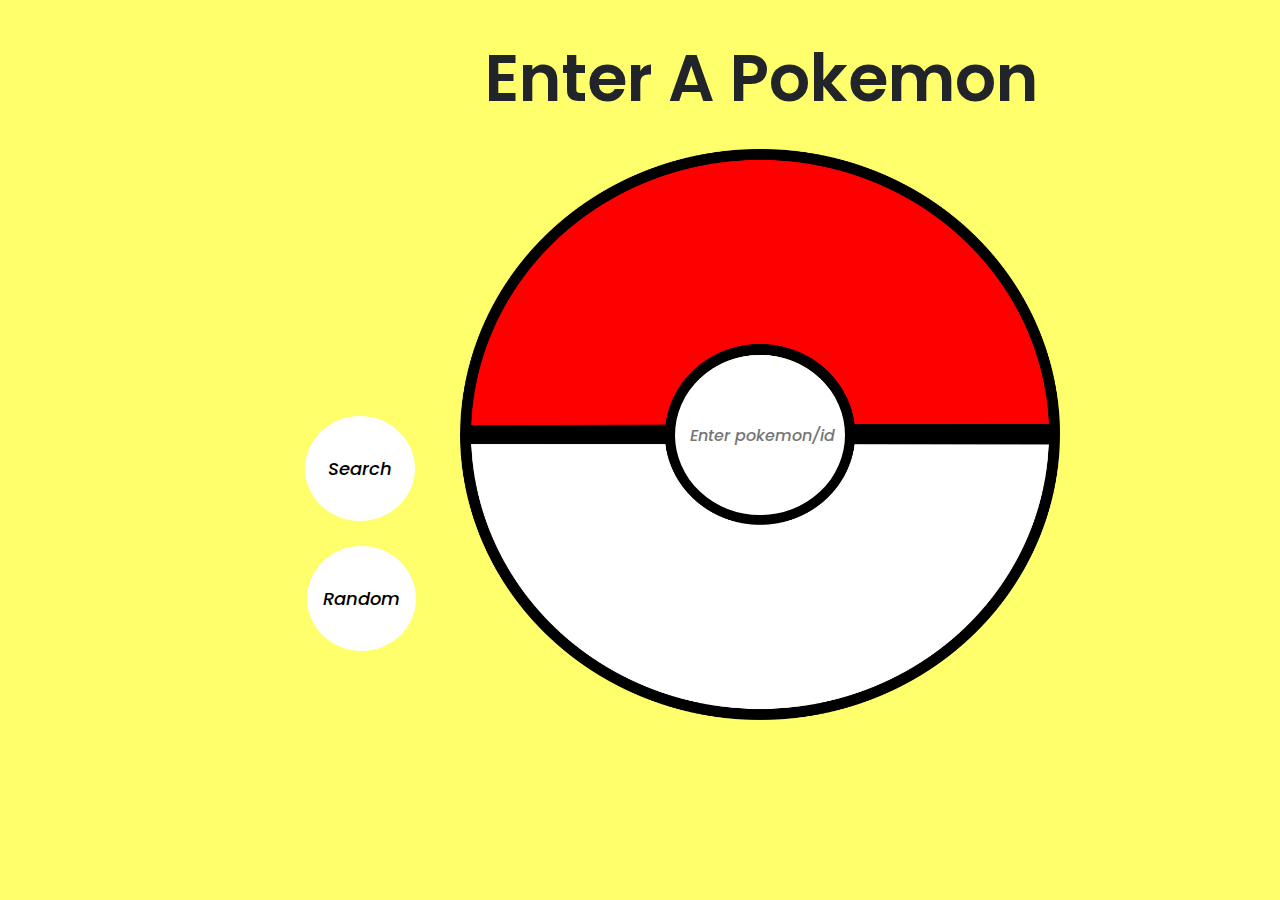
<file: index.html>
<!DOCTYPE html>
<html lang="en">
<head>
    <link rel="shortcut icon" type="image/x-icon" href="./imgs/TabIcon.ico" />
    <meta charset="UTF-8">
    <meta name="viewport" content="width=device-width, initial-scale=1.0">
    <title>PokéFo</title>
    <meta name="description" content="Pokefo: A comprehensive Pokemon information and search platform. Find detailed stats, abilities, and more about your favorite Pokemon.">
    <meta name="keywords" content="Pokemon, Pokemon search, Pokemon information, Pokemon stats, Pokedex, Poke,PokéFo">
    <meta name="author" content="Bradley Amankwah ">
    <meta property="og:title" content="Pokefo">
    <meta property="og:description" content="Discover detailed information about your favorite Pokemon.">
    <meta property="og:image" content="URL_to_your_image">
    <meta property="og:url" content="URL_of_your_website">
    <meta name="twitter:card" content="summary_large_image">
    <meta name="twitter:title" content="Pokefo">
    <meta name="twitter:description" content="Find detailed stats, abilities, and more about your favorite Pokemon.">
    <meta name="twitter:image" content="URL_to_your_image">

    <link rel="preconnect" href="https://fonts.googleapis.com">
    <link rel="preconnect" href="https://fonts.gstatic.com" crossorigin>
    <link href="https://fonts.googleapis.com/css2?family=Bebas+Neue&family=Rubik:ital,wght@0,300..900;1,300..900&display=swap" rel="stylesheet">
    <link href="https://cdn.jsdelivr.net/npm/bootstrap@5.3.3/dist/css/bootstrap.min.css" rel="stylesheet" integrity="sha384-QWTKZyjpPEjISv5WaRU9OFeRpok6YctnYmDr5pNlyT2bRjXh0JMhjY6hW+ALEwIH" crossorigin="anonymous">
    <link rel="stylesheet" href="./CSS/info.css">
    <link rel="stylesheet" href="./CSS/info-styling.css">
    <link rel="preconnect" href="https://fonts.googleapis.com">
    <link rel="preconnect" href="https://fonts.gstatic.com" crossorigin>
    <link href="https://fonts.googleapis.com/css2?family=Poppins:ital,wght@0,100;0,200;0,300;0,400;0,500;0,600;0,700;0,800;0,900;1,100;1,200;1,300;1,400;1,500;1,600;1,700;1,800;1,900&display=swap" rel="stylesheet">
    <style>
/*=========FONTS==========*/
.poppins-medium-italic {
    font-family: "Poppins", sans-serif;
    font-weight: 500;
    font-style: italic;
    }

    .poppins-medium {
    font-family: "Poppins", sans-serif;
    font-weight: 700;
    font-style: bold;
    }

    .poppins-mediumheader {
    font-family: "Poppins", sans-serif;
    font-weight: 600;

    }
    p{
        font-size: 24px;
    }

    .poppins-semibold-italic {
  font-family: "Poppins", sans-serif;
  font-weight: 600;
  font-style: normal;
}

/*=========FONTS==========*/

.first-apperance{
    font-size: 24px;
}
</style>
</head>
<body>

    <h1 id="EnterText" class="poppins-semibold-italic  BigText">Enter A Pokemon</h1>

    <div id="monContainer" class="container ">
        <!--This whole section is the pokeball body and search-->
        <span id="TopSection"><img src="./imgs/poketop.png" class="img-fluid top-part poppins-medium-italic" width="600px" id="poketop-red" alt="top"></span>

        <span id="search-section"> <input type="text" class="poke-btn poppins-medium-italic" id="poke-btn" style="text-align: center;"  placeholder=" Enter pokemon/id"> </span>

        <span id="BottomSection"> <img src="./imgs/pokebottom.png" class="img-fluid bottom-part poppins-medium"  width="600px" alt="bottom"></span>
        <span id="setToNormal"><button style="z-index: 1;" class="change-size poppins-medium-italic" id="pokeget-btn"  >Search</button></span><!--Here is what we use to search for a pokemon-->
        <span id="RandomBtnContainer"><button style="z-index: 1;" id="pokeget-random" class="pokeget-random poppins-medium-italic">Random</button></span><!--Here is what we use to search for a pokemon-->

        <div class="hide-away" id="dex-body" >
                   
            <span id="no-pokemon"></span>
            <!--This will show the body-->
            <h1 id="pokemon-name"  class="poppins-mediumheader pokeText"></h1>

            <div id="pokemon-icon" class="iconsection">
            </div>

            <div class="container-fluid specialist-info"><!--Going to store the abilites,first apperance, types and held items-->
                <ul id="Abilites-list" class="abilites-section"><!--Display abilities-->
                    <p class="poppins-medium first-apperance"><b style=" text-decoration: underline;">Abilities</b></p>
                </ul>        
                
                <div class="genartioninfo"><!--Display generation-->
                    <span style=" text-decoration:underline;" class="poppins-medium first-apperance"><b>First Appearance</b></span>
                    <p id="origin-game"></p>
                </div>
                

                <div id="poke-type" class="container-md poke-type"><!--Display types-->
                    <p style="text-decoration: underline;" class="poppins-medium"><b>Types</b></p>
                </div>

                <div id="Helditem" class="Held-item">
                    <p style=" text-decoration: underline;" class="poppins-medium"><b>Held Items</b></p>
                </div>

                <div class="weight" id="Weight">
                    <p style=" text-decoration: underline;" class="poppins-medium"><b>Weight</b></p>
                    <!--This will store a poke weight-->
                </div>
            </div>

            <div class="container-md stat-bar p-5">

                <!--For hp-->
                <div class="stat-body">
                    <div class="" id="hp"  role="" style="background-color: rgb(109, 255, 80);" aria-valuenow="25" aria-valuemin="0" aria-valuemax="100"><span id="num-hp" class="btn btn-primary statValue"  style="background-color: rgb(109, 255, 80); border: none;"></span></div>
                </div> 
                <br>
                <!--For attack-->
                <div class="stat-body">
                    <div class="" id="attack" role="" style="background-color: rgb(243, 0, 0);" aria-valuenow="50" aria-valuemin="0" aria-valuemax="100"><span id="num-atk" class="btn btn-primary statValue" style="background-color: rgb(243, 0, 0); border: none;"></span></div>
                </div>

                <br>
                <!--For defense-->
                <div class="stat-body">
                    <div class="" id="def" style="background-color: rgb(0, 76, 152);" role="progressbar" aria-valuenow="25" aria-valuemin="0" aria-valuemax="100"><span id="num-def" class="btn btn-primary statValue" style="background-color: rgb(0, 76, 152);  border: none;"></span></div>
                </div>
                <br>
                <!--For special-attack-->
                <div class="stat-body">
                    <div class="" id="special-atk"  style="background-color: rgb(242, 80, 6);" aria-valuenow="25" aria-valuemin="0" aria-valuemax="100"><span id="num-specialatk" class="btn btn-primary statValue" style="background-color:  rgb(242, 80, 6);  border: none;" ></span></div>
                </div>
                <br>
                <!--For sspecial-defense-->
                <div class="stat-body">
                    <div  class="" id="special-def"   style="background-color: rgb(76, 19, 220);" aria-valuenow="25" aria-valuemin="0" aria-valuemax="100"><span id="num-specialdef" class="btn btn-primary statValue" style="background-color:  rgb(76, 0, 220);  border: none;"></span></div>
                </div>
                <br>
                <!--For speed-->
                <div class="stat-body">
                    <div class="" id="speed"  style="background-color: rgb(221, 3, 163);"aria-valuenow="25" aria-valuemin="0" aria-valuemax="100"><span id="num-speed" class="btn btn-primary statValue" style="background-color:  rgb(221, 3, 163);  border: none;"></span></div>
                </div>
                <p style="font-size: 20px;;height: 40px; color: #ffff; margin-left: 14%; margin-top: 2%;" id="basetotal" class="btn btn-warning "></p>
            </div>

            <ul id="moves-list" class="moves-list-class">
                <p style=" text-align: center;font-size: 28px; margin: 0; padding: 0; text-decoration: underline;"><b>Moves</b></p>
            </ul>
            <button type="button" class="Leftarrowbtn"><span id="left-arrow"></span></button>
           <button type="button" class="Rightarrowbtn"><span id="right-arrow"></span></button>
        </div>
    </div>
    <script src="JS/PokeInf.js"></script>
    <script src="https://cdn.jsdelivr.net/npm/bootstrap@5.3.3/dist/js/bootstrap.bundle.min.js" integrity="sha384-YvpcrYf0tY3lHB60NNkmXc5s9fDVZLESaAA55NDzOxhy9GkcIdslK1eN7N6jIeHz" crossorigin="anonymous"></script>
    <script async src="https://pagead2.googlesyndication.com/pagead/js/adsbygoogle.js?client=ca-pub-7061855799174378"
    crossorigin="anonymous"></script>
    <!--Ads for the website-->

    <!--Ads for the website-->

</body>
</html>
</file>
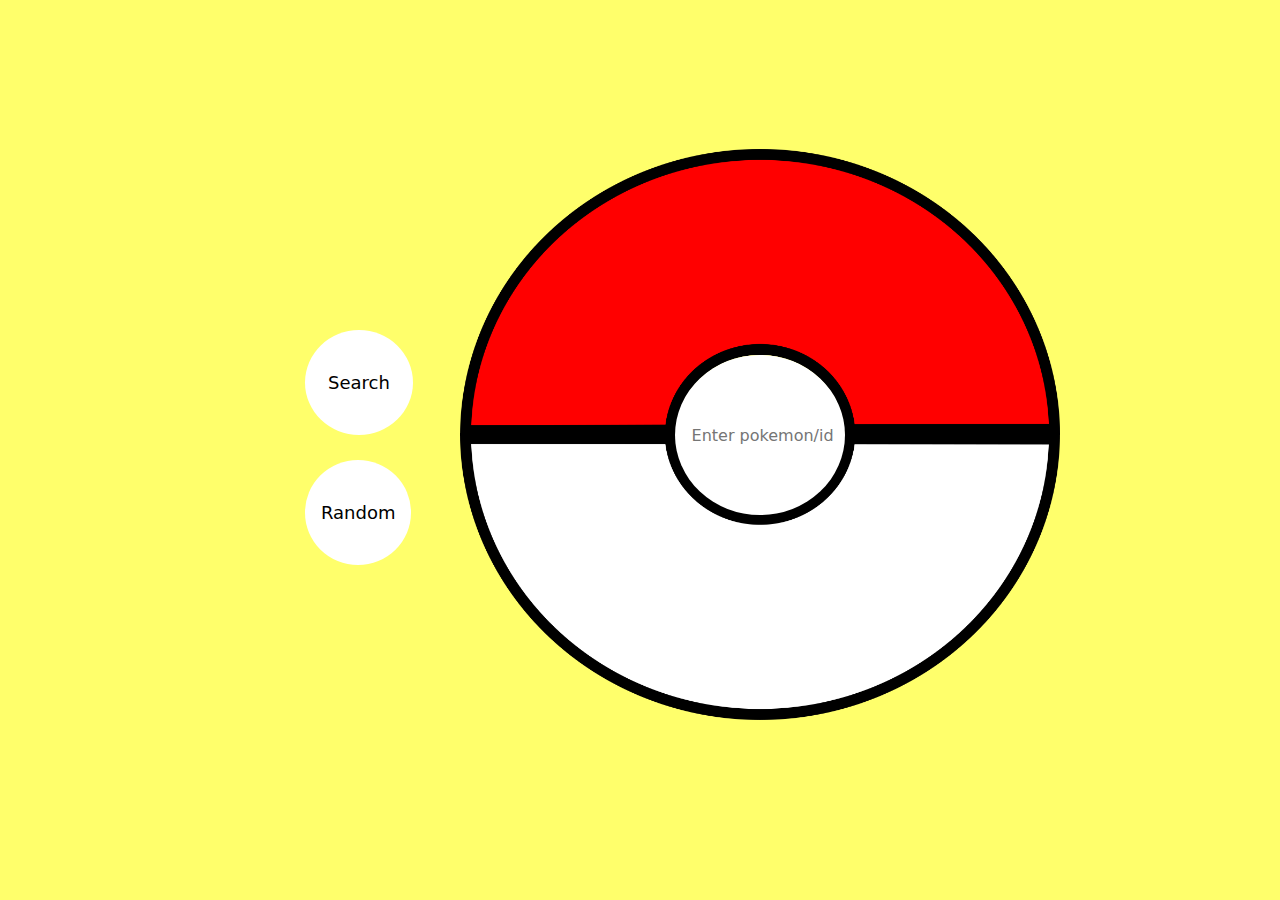
<file: Info.html>
<!DOCTYPE html>
<html lang="en">
<head>
    <meta charset="UTF-8">
    <meta name="viewport" content="width=device-width, initial-scale=1.0">
    <title>PokéFo</title>
    <meta name="description" content="Pokefo: A comprehensive Pokemon information and search platform. Find detailed stats, abilities, and more about your favorite Pokemon.">
    <meta name="keywords" content="Pokemon, Pokemon search, Pokemon information, Pokemon stats, Pokedex, Poke,PokéFo">
    <meta name="author" content="Bradley Amankwah ">
    <meta property="og:title" content="Pokefo">
    <meta property="og:description" content="Discover detailed information about your favorite Pokemon.">
    <meta property="og:image" content="URL_to_your_image">
    <meta property="og:url" content="URL_of_your_website">
    <meta name="twitter:card" content="summary_large_image">
    <meta name="twitter:title" content="Pokefo">
    <meta name="twitter:description" content="Find detailed stats, abilities, and more about your favorite Pokemon.">
    <meta name="twitter:image" content="URL_to_your_image">

    <link rel="preconnect" href="https://fonts.googleapis.com">
    <link rel="preconnect" href="https://fonts.gstatic.com" crossorigin>
    <link href="https://fonts.googleapis.com/css2?family=Bebas+Neue&family=Rubik:ital,wght@0,300..900;1,300..900&display=swap" rel="stylesheet">
    <link href="https://cdn.jsdelivr.net/npm/bootstrap@5.3.3/dist/css/bootstrap.min.css" rel="stylesheet" integrity="sha384-QWTKZyjpPEjISv5WaRU9OFeRpok6YctnYmDr5pNlyT2bRjXh0JMhjY6hW+ALEwIH" crossorigin="anonymous">
    <link rel="stylesheet" href="./CSS/info.css">
    <link rel="stylesheet" href="./CSS/info-styling.css">
    <style>
    /* Custom styles can be added here */
    </style>
</head>
<body>
    <div id="monContainer" class="container">
        <!--This whole section is the pokeball body and search-->
        <span id="TopSection"><img src="./imgs/poketop.png" class="img-fluid top-part" width="600px" id="poketop-red" alt="top"></span>

        <span id="search-section"> <input type="text" class="poke-btn" id="poke-btn" style="text-align: center;"  placeholder=" Enter pokemon/id"> </span>

        <span id="BottomSection"> <img src="./imgs/pokebottom.png" class="img-fluid bottom-part"  width="600px" alt="bottom"></span>
        <span id="setToNormal"><button style="z-index: 1;" class="change-size" id="pokeget-btn" >Search</button></span><!--Here is what we use to search for a pokemon-->
        <span ><button style="z-index: 1;" id="pokeget-random" class="pokeget-random">Random</button></span><!--Here is what we use to search for a pokemon-->

        <div class="hide-away" id="dex-body" >

            <span id="no-pokemon"></span>
            <!--This will show the body-->
            <h1 id="pokemon-name" style="position: relative; left: 195px;top: 10px;font-size: 43px;"></h1>

            <div id="pokemon-icon" class="iconsection">
            </div>

            <div class="container-fluid specialist-info"><!--Going to store the abilites,first apperance, types and held items-->
                <ul id="Abilites-list" class="abilites-section"><!--Display abilites-->
                    <b><i style="font-size: 28px; text-decoration: underline;" >Abilites</i></b>

                </ul>        

                <div class="genartioninfo"><!--Display generation-->
                    <span style="font-size: 28px; text-decoration: underline;"><b><i>First Apperance</i></b></span>
                    <p id="origin-game"></p>
                </div>

                <div id="poke-type" class="container-md poke-type"><!--Display types-->
                    <p style="font-size: 28px;text-decoration: underline;"><b><i>Types</i></b></p>
                </div>

                <div id="Helditem" class="Held-item">
                    <p style="font-size: 26px; text-decoration: underline;"><b><i>Held Items</i></b></p>
                </div>

                <div class="weight" id="Weight">
                    <p style="font-size: 28px; text-decoration: underline;"><b>  <i>Weight</i></b></p>
                    <!--This will store a poke weight-->
                </div>
            </div>

            <div class="container-md stat-bar p-5">

                <!--For hp-->
                <div class="stat-body">
                    <div class="" id="hp"  role="" style="background-color: rgb(109, 255, 80);" aria-valuenow="25" aria-valuemin="0" aria-valuemax="100"><span id="num-hp" class="btn btn-primary statValue"  style="background-color: rgb(109, 255, 80); border: none;"></span></div>
                </div> 
                <br>
                <!--For attack-->
                <div class="stat-body">
                    <div class="" id="attack" role="" style="background-color: rgb(243, 0, 0);" aria-valuenow="50" aria-valuemin="0" aria-valuemax="100"><span id="num-atk" class="btn btn-primary statValue" style="background-color: rgb(243, 0, 0); border: none;"></span></div>
                </div>

                <br>
                <!--For defense-->
                <div class="stat-body">
                    <div class="" id="def" style="background-color: rgb(0, 76, 152);" role="progressbar" aria-valuenow="25" aria-valuemin="0" aria-valuemax="100"><span id="num-def" class="btn btn-primary statValue" style="background-color: rgb(0, 76, 152);  border: none;"></span></div>
                </div>
                <br>
                <!--For special-attack-->
                <div class="stat-body">
                    <div class="" id="special-atk"  style="background-color: rgb(242, 80, 6);" aria-valuenow="25" aria-valuemin="0" aria-valuemax="100"><span id="num-specialatk" class="btn btn-primary statValue" style="background-color:  rgb(242, 80, 6);  border: none;" ></span></div>
                </div>
                <br>
                <!--For sspecial-defense-->
                <div class="stat-body">
                    <div  class="" id="special-def"   style="background-color: rgb(76, 19, 220);" aria-valuenow="25" aria-valuemin="0" aria-valuemax="100"><span id="num-specialdef" class="btn btn-primary statValue" style="background-color:  rgb(76, 0, 220);  border: none;"></span></div>
                </div>
                <br>
                <!--For speed-->
                <div class="stat-body">
                    <div class="" id="speed"  style="background-color: rgb(221, 3, 163);"aria-valuenow="25" aria-valuemin="0" aria-valuemax="100"><span id="num-speed" class="btn btn-primary statValue" style="background-color:  rgb(221, 3, 163);  border: none;"></span></div>
                </div>
                <p style="font-size: 20px;;height: 40px; color: #ffff; margin-left: 14%; margin-top: 2%;" id="basetotal" class="btn btn-warning "></p>
            </div>

            <ul id="moves-list" class="moves-list-class">
                <p style=" text-align: center;font-size: 28px; margin: 0; padding: 0; text-decoration: underline;"><b>Moves</b></p>
            </ul>

        </div>
    </div>
    <script src="JS/PokeInf.js"></script>
    <script src="https://cdn.jsdelivr.net/npm/bootstrap@5.3.3/dist/js/bootstrap.bundle.min.js" integrity="sha384-YvpcrYf0tY3lHB60NNkmXc5s9fDVZLESaAA55NDzOxhy9GkcIdslK1eN7N6jIeHz" crossorigin="anonymous"></script>
    <script >

    </script>
</body>
</html>
</file>
<file: CSS/info.css>
body{
    background-image: round;
    background-color: rgb(255, 255, 107);
    padding: 0;
    margin: 0;
    
}



.top-part{
    position: absolute;
    top:148.8px;
    left: 460px;
    /*top part that will come apart*/

}

.bottom-part{
    position: absolute;
    top: 433px;
    left: 460px;
    /*bottom part that will come apart*/
}


.poke-btn{
  /*  border: 6.8px solid rgb(0, 0, 0);*/
    border-radius: 70%; /* Ensures the element is a perfect circle */
     /* Adjust the padding as needed */
    width: 170px; /* Set the width and height to be equal */
    height: 160px; /* Set the width and height to be equal */
    position: absolute;
    top: 355px;
    left: 675px;
    z-index: 1;
    border: none;
    /*coooment*/

}

.pokebody{
    /*Will features to the body of the pokeball*/
    border: 3px solid black;
}
/*This is for the SEARCH button*/

#pokeget-btn{
    position: relative;
    outline: none;
    border: none;
    border-radius: 70%;
    height: 105px;
    bottom: -330px;
    left: 223px;
    background-color: white;
    font-size: 18px;
    padding-right: 23px;
    padding-left: 23px;
}

#pokeget-btn:hover{
    background-color: rgb(11, 11, 11);
    border: 3.2px solid red;
    color: white;
    font-size: 18px;
}
/*This is for the SEARCH button*/

/*This is for the go back button*/
.pokeget-GoBack{
    position: absolute;
    outline: none;
    border: none;
    border-radius: 50%;
    bottom: 350px;
    left: 60px;
    background-color: white;
    font-size: 18px;
    padding: 20px;
}

.pokeget-GoBack:hover{
    background-color: rgb(11, 11, 11);
    border: 3.2px solid red;
    color: white;
    font-size: 18px;
}
/*This is for the go back button*/


/*This is for the random button*/

.pokeget-random{
    position: relative;
    outline: none;
    border: none;
    border-radius: 70%;
    height: 105px;
    bottom: -460px;
    left: 110px;
    background-color: white;
    font-size: 18px;
    padding: 16px;
}

.pokeget-random:hover{
    background-color: rgb(11, 11, 11);
    border: 3.2px solid red;
    color: white;
    font-size: 18px;
}
/*This is for the random button*/




/*=============================================ANIMATION========================================================*/
.dex-body{
    background-color: darkgray;
    height: 580px;
    width: 1000px;
    position: absolute;
    top: 100px;
    left: 290px;
    border: 5px solid rgb(255, 255, 255);
    border-radius: 5%;
}
.hide-away{
    display: none;
}

/*These are for the animations that going to be added to the top and bottom part of the pokeball*/
.animate-topart{
    animation:Poketop 1s ease-out  forwards normal;
}

.animate-bottompart{
    animation:Pokebottom 1s ease-out  forwards normal;
}

.anim-square{
    animation:  Info-Square-h 2s  ease-in-out normal forwards;
}

.pokeText{
    text-align: center ; 
    position: relative; 
    left: -230px;
    top: 3px; 
    font-size: 45px;
}

@keyframes Poketop {
    0%{
        position: absolute;
        top:87.8px;
        left: 460px;

    }
    100%{
        position: absolute;
        top:-699.8px;
        display: none;
    }
}

@keyframes Pokebottom {
    0%{
        position: absolute;
        top: 347px;
        left: 460px;

    }
    100%{
        position: absolute;
        top:1019.8px;
        display: none;
    }
}

/*Going to be used to change the colour of the button*/
.btn-custom {
    background-color: #d4f34d;
    color: white;
    border: none;
}


/*=============================================ANIMATION========================================================*/

/*==================================================================MEDIA QUERY======================================================================================================*/



@media screen and (max-width: 590px){
    body{
        background-color: rgb(255, 255, 107);
        overflow.x: scroll
    }
    .BigText{
        position: absolute;
        left: 130px;
        font-size: 40px;
    }
    .stat-bar{
        transform: scale(0.7);
        margin-left: 20px;
    }

    .pokeText{
        position: absolute; 
        left: 140px;
        top:30px;
        font-size:50px
        /*This text is for the main pokemon body section*/
    }
    .top-part{
        position: absolute;
        top:125px;
        width: 430px;
        left: 70px;
    }
    
    .bottom-part{
        position: absolute;
        top: 327px;
        left: 70px;
        /*bottom part that will come apart*/
        width: 430px;
    }

    #pokeget-btn{
        position: absolute;
        outline: none;
        border: none;
        border-radius: 50%;
        bottom: -390px;
        top: 550px;
        left: 295px;
        background-color: white;
        font-size: 14px;
        padding:12px;
        width: 85px;
        height: 85px;
    }
    .specialist-info{
      display: none;
    }
    .moves-list-class{
        display: none;
    }
    .pokeget-random{
        position: absolute;
        outline: none;
        border: none;
        border-radius: 50%;
        bottom: -390px;
        top: 550px;
        left: 180px;
        background-color: white;
        font-size: 14px;
        padding-left: 12px;
        padding-right: 12px;
        padding-top: 2px;
        padding-bottom: 2px;
        width: 85px;
        height: 85px;

    }
    .pokeget-random:hover{
        background-color: rgb(11, 11, 11);
        border: 3.2px solid red;
        color: white;
        font-size: 14px;
    }

    #pokeget-btn:hover{
        background-color: rgb(11, 11, 11);
        border: 3.2px solid red;
        color: white;
        font-size: 14px;
    }

    .poke-btn{
        border-radius: 70%; /* Ensures the element is a perfect circle */
         /* Adjust the padding as needed */
        width: 120px; /* Set the width and height to be equal */
        height: 113px; /* Set the width and height to be equal */
        position: absolute;
        top: 272px;
        left: 225px;
        z-index: 1;
        font-size: 10px;
    }
    .pokeget-GoBack{
        bottom: 660px;
        left: 220px;
    }
    .dex-body{
        height: 590px;
        width: 567px;
        left: 0px;
    }

    .iconsection{
        position:relative;
        top:-175px;
        scale:1.1
    }
    .BigText{
        position:relative;
        top:65px
    }
}


@media screen and (max-width: 400px){
    body{
        background-color: rgb(255, 255, 107);
    }
    h1.BigText{
        font-size: 30px;
    }

    .top-part{
        position: absolute;
        top:195px;
        left: 30px;
        width: 320px;
        /*top part that will come apart*/
    
    }
    
    .bottom-part{
        position: absolute;
        top: 348px;
        left: 30px;
        width: 320px;
        /*bottom part that will come apart*/
    }

    .poke-btn{
        border-radius: 70%; /* Ensures the element is a perfect circle */
         /* Adjust the padding as needed */
        width: 91px; /* Set the width and height to be equal */
        height: 89px; /* Set the width and height to be equal */
        position: absolute;
        top: 302px;
        left: 144px;
        z-index: 1;
        font-size: 9px;
    }

    #pokeget-btn{
        position: relative;
        outline: none;
        border: none;
        border-radius: 50%;
        top: 530px;
        left: 15px;
        background-color: white;
        font-size: 13px;
        padding: 10px;
    }
    .pokeget-random{
        position: relative;
        outline: none;
        border: none;
        border-radius: 50%;
        top: 530px;
        left: 150px;
        background-color: white;
        font-size: 13px;
        padding: 10px;
    }
    
    #pokeget-btn:hover{
        background-color: rgb(11, 11, 11);
        border: 3.2px solid red;
        color: white;
        font-size: 11px;
    }

    .pokeget-random:hover{
        background-color: rgb(11, 11, 11);
        border: 3.2px solid red;
        color: white;
        font-size: 11px;
    }
    

    
/*===============MOBILE PHONE VERSION OF INFO CARD================*/

}


@media screen and (max-width: 240px){
}


/*Add a media query for a galaxy fold it would be at 280px*/




/*==================================================================MEDIA QUERY======================================================================================================*/

/*===================PROBLEMS*====================================

-NOT MOBLILE PHONE OPTIMSED 
-CREATES A DUPLICATED WHEN SPAMMED
-ADD TYPE SELECTION FOR RANDOM AND MAYBE DUAL TYPING 
-Create Random Team generator
*/
</file>
<file: CSS/info-styling.css>
h1{
    position: relative;
    left: 485px;
    top: 40px;
    font-size:65px;
 }
 ul{
     margin-left:34% ;
     list-style: none;
 }

 li{
     font-size: 25px;
 }
.stat-bar{
position: absolute;
bottom:-56px;
left: -20px;
}
.stat-body{
background-color: whitesmoke;
width: 325px;
height: 22px;
border-radius: 15px;
position: relative;
}

.statValue{
    position: absolute ;
    left:350px;
    bottom:-15px
}

.progresss {
 width: 0;
 height: 100%;
 background-color: #4CAF50;
 position: absolute;
 border-radius: 15px;
 padding: 10px;

}

.NamePokemon{
    position: absolute;
    top: 180px;
}

.bebas-neue-regular {
    font-family: "Bebas Neue", sans-serif;
    font-weight: 400;
    font-style: normal;
}
  
.icon{
    position: relative;
    top: 45px;
    left: 205px;
}

.genartioninfo{
position: absolute;
bottom:  220px;
left: 20px;}

/*Abilites List*/
.abilites-section{
    /*Add in the stylinf for ability section*/
    margin:0;
    padding: 0;
    position: absolute;
    left: 320px;
    top: 20px;
    text-align: center;
}

/*Abilites List*/


/*Held Item*/
.Held-item{
    position: absolute;
    top: 210px;
    left: 330px;
    display: block;
    margin: 0;
    padding: 0;
    list-style: none;
}
/*Held Item*/

/*moves class*/

.moves-list-class{
    height: 208px;
    width: 480px;
    background-color: rgb(177, 146, 66);
    overflow-y: scroll;
    position: relative;
    top: -140px;
    left: 160px;
    border-radius: 5%;
    box-shadow: 2px 2px 5px rgba(0, 0, 0, 0.3);
    animation:MoveScroll 10s ease-out  forwards normal;

}




.weight{
    position: absolute;
    top: 92px;
    left: 20px;
}

.poke-type{
    position: absolute;
    bottom: 11px;
    left: -5px;
}


/*spefic info*/

.specialist-info{
    background-color: rgb(66, 197, 223);
    width: 470px;
    height: 323px;
    position: relative;
    left: 230px;
    bottom: 145px;
    border-radius: 5%;
    box-shadow: 2px 2px 5px rgba(0, 0, 0, 0.3);

}


/*spefic info*/


.arrowbtns{
    position:relative;
   scale: 0.35;
   top:230px
  
}

.RightArrow{
    position:relative;
    left:180px;
    top:260px;    
    cursor:pointer

}

.LeftArrow{
    position:relative;
    left:-50px;
    top:260px;
    cursor:pointer
}
</file>
